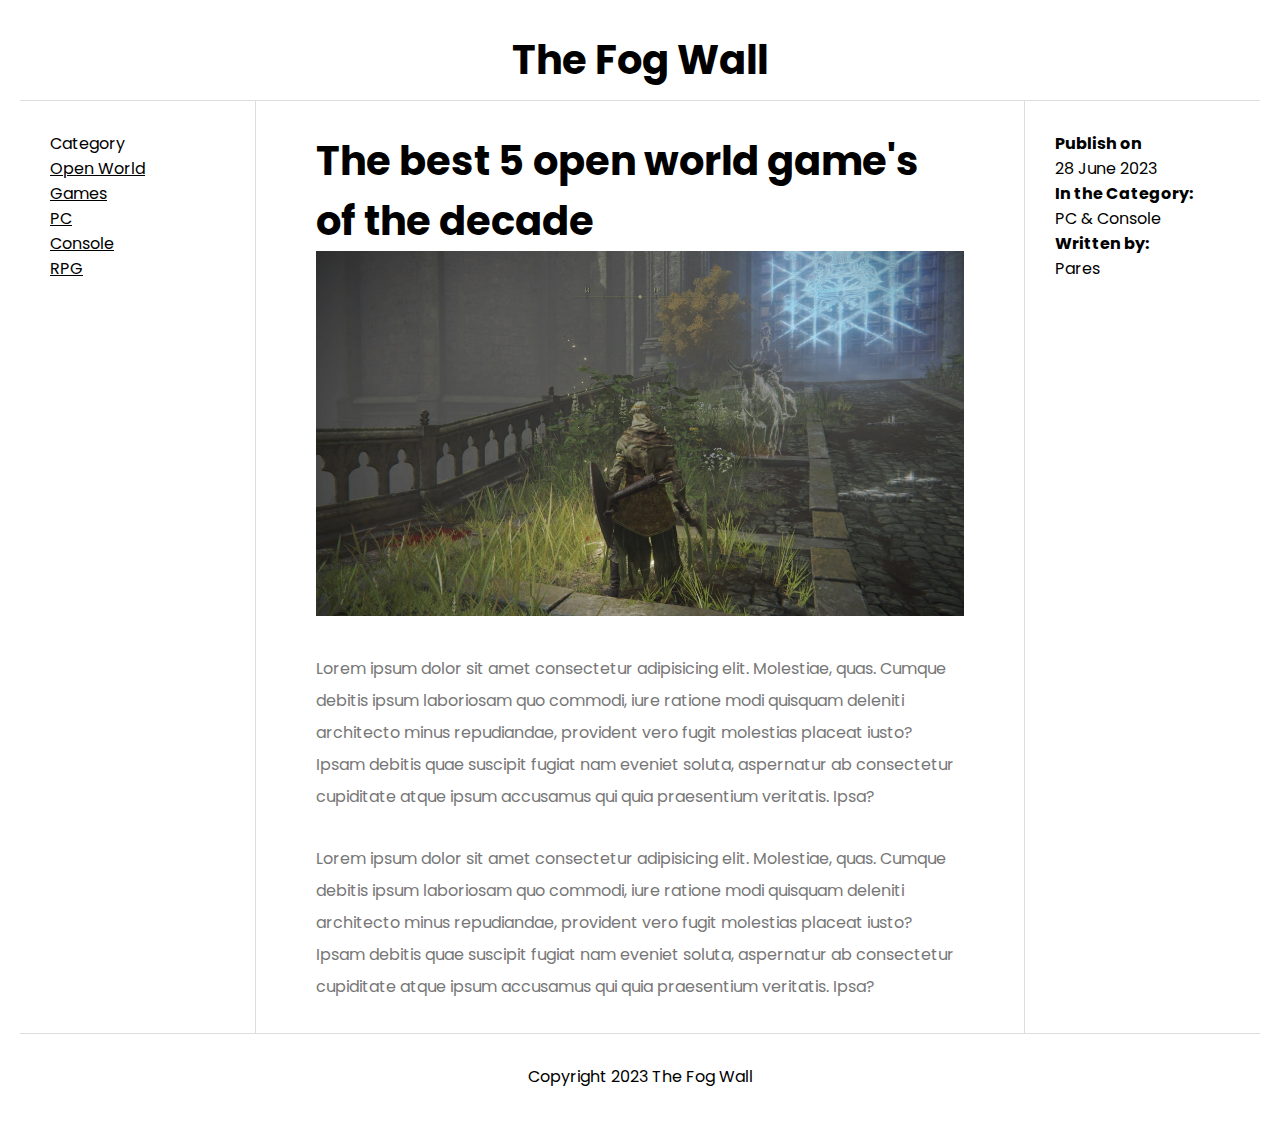
<file: holy grail/index.html>
<!DOCTYPE html>
<html lang="en">
  <head>
    <meta charset="UTF-8" />
    <meta name="viewport" content="width=device-width, initial-scale=1.0" />
    <title>Holy Grail Layout</title>
    <link rel="stylesheet" href="style.css" />
  </head>
  <body>
    <div class="container">
      <header>
        <h1>The Fog Wall</h1>
      </header>

      <nav>
        <p>Category</p>
        <li>Open World</li>
        <li>Games</li>
        <li>PC</li>
        <li>Console</li>
        <li>RPG</li>
      </nav>

      <article>
        <h2>The best 5 open world game's of the decade</h2>
        <img src="./image/eldern.jpg" alt="banner" />
        <p>
          Lorem ipsum dolor sit amet consectetur adipisicing elit. Molestiae,
          quas. Cumque debitis ipsum laboriosam quo commodi, iure ratione modi
          quisquam deleniti architecto minus repudiandae, provident vero fugit
          molestias placeat iusto? Ipsam debitis quae suscipit fugiat nam
          eveniet soluta, aspernatur ab consectetur cupiditate atque ipsum
          accusamus qui quia praesentium veritatis. Ipsa?
        </p>
        <p>
          Lorem ipsum dolor sit amet consectetur adipisicing elit. Molestiae,
          quas. Cumque debitis ipsum laboriosam quo commodi, iure ratione modi
          quisquam deleniti architecto minus repudiandae, provident vero fugit
          molestias placeat iusto? Ipsam debitis quae suscipit fugiat nam
          eveniet soluta, aspernatur ab consectetur cupiditate atque ipsum
          accusamus qui quia praesentium veritatis. Ipsa?
        </p>
      </article>

      <aside>
        <ul>
          <li>
            <p><strong>Publish on</strong></p>
            <p>28 June 2023</p>
          </li>
          <li>
            <p><strong>In the Category:</strong></p>
            <p>PC & Console</p>
          </li>
          <li>
            <p><strong>Written by: </strong></p>
            <p>Pares</p>
          </li>
        </ul>
      </aside>

      <footer>
        <p>Copyright 2023 The Fog Wall</p>
      </footer>
    </div>
  </body>
</html>
</file>
<file: holy grail/style.css>
@import url("https://fonts.googleapis.com/css2?family=Poppins:wght@300;400;600;700&display=swap");

* {
  margin: 0;
  padding: 0;
  box-sizing: border-box;
}

body {
  margin: 20px;
  font-family: "Poppins", sans-serif;
  background-color: white;
  list-style-type: none;
}

.container {
  display: grid;
  grid-template-columns: 1fr 3fr 1fr;
  column-gap: 30px;
}

header {
  grid-column: span 3;
  text-align: center;
  border-bottom: 1px solid #ddd;
  padding: 10px;
  font-size: 20px;
}

nav {
  padding: 30px;
  border-right: 1px solid #ddd;
}

nav li {
  text-decoration: underline;
}

article {
  padding: 30px;
}

article h2 {
  font-size: 2.5em;
  max-width: 800px;
}

article img {
  width: 100%;
}

article p {
  margin-top: 30px;
  line-height: 2em;
  color: #777;
}

aside {
  padding: 30px;
  border-left: 1px solid #ddd;
}

aside ul li {
  list-style-type: none;
}

footer {
  grid-column: span 3;
  text-align: center;
  border-top: 1px solid #ddd;
  padding: 30px;
}

/*------ Responseive ------*/
@media screen and (max-width: 1200px) {
  nav {
    grid-column: span 3;
    border-right: 0;
    border-bottom: 1px solid #ddd;
  }

  nav li {
    display: inline-block;
    margin-right: 10px;
  }

  article {
    grid-column: span 2;
  }

  aside {
    padding: 15px;
  }
}

@media screen and (max-width: 980px) {
  nav,
  article,
  aside {
    grid-column: span 3;
  }

  aside {
    border-left: 0;
    border-top: 1px solid #ddd;
  }

  article h2 {
    font-size: 1.5em;
  }
}
</file>
